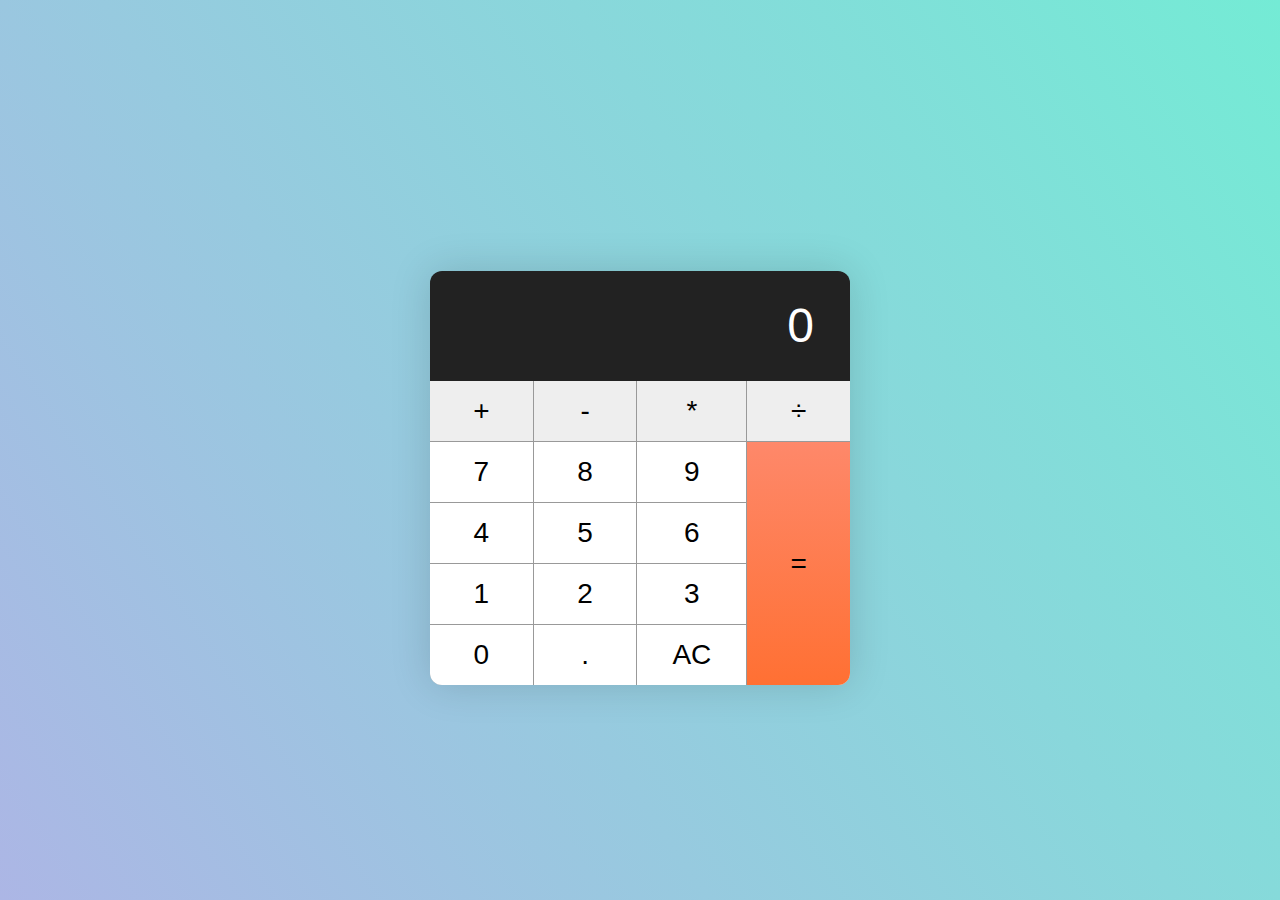
<file: calculadora_completa.html>
<!DOCTYPE html>
<html>
<head>
    <meta charset='utf-8'>
    <meta http-equiv='X-UA-Compatible' content='IE=edge'>
    <title>Calculadora Completa</title>
    <style>
        .calculator__keys { 
            display: grid; 
            /* o resto do CSS necessário */ 
        }
        
html {
  box-sizing: border-box;
}

*,
*::before,
*::after {
  box-sizing: inherit;
}

body {
  margin: 0;
}

/* Responsive Images */

embed,
iframe,
img,
object,
video {
  max-width: 100%;
}

h1,
h2,
h3,
h4,
h5,
h6,
ul,
ol,
li,
p,
pre,
blockquote,
figure,
hr {
  margin: 0;
  padding-right: 0;
  padding-left: 0;
}

a {
  text-decoration: none;
}

a:focus {
  outline: none;
}

h1,
h2,
h3,
h4,
h5,
h6 {
  display: block;
}

/* Removes all decimals and discs from lists */

ol,
ul {
  list-style: none;
}

/* 
 * Completely resets form items
 * ----------------------------
 * Super hard reset that removes all borders
 * and radiuses of all form items (including
 * checkboxes and radios)
 */

input,
textarea,
button {
  border: 0;
  border-radius: 0;
  background-color: transparent;
  font-size: inherit;
  font-family: inherit;
  font-weight: inherit;
  outline: none;
  appearance: none;
  text-align: left;
}

input:hover,
input:active,
input:focus,
textarea:hover,
textarea:active,
textarea:focus,
button:hover,
button:active,
button:focus {
  outline: none;
}

:root {
  font-family: Helvetica, Arial, sans-serif;
}

html {
  font-size: 175%;
  font-weight: 300;
  line-height: 1.3;
}

body {
  align-items: center;
  background-image: linear-gradient(236deg, #74ebd5, #acb6e5);
  display: flex;
  height: 100vh;
  justify-content: center;
}

.container {
  max-width: 20em;
}

.container > p {
  text-align: center;
}

.calculator {
  border-radius: 12px;
  box-shadow: 0 0 40px 0px rgba(0, 0, 0, 0.15);
  margin-left: auto;
  margin-right: auto;
  margin-top: 2em;
  max-width: 15em;
  overflow: hidden;
}

.calculator__display {
  background-color: #222222;
  color: #fff;
  font-size: 1.714285714em;
  padding: 0.5em 0.75em;
  text-align: right;
}

.calculator__keys {
  background-color: #999;
  display: grid;
  grid-gap: 1px;
  grid-template-columns: repeat(4, 1fr);
}

.calculator__keys > * {
  background-color: #fff;
  padding: 0.5em 1.25em;
  position: relative;
  text-align: center;
}

.calculator__keys > *:active::before,
.calculator__keys > .is-depressed::before {
  background-color: rgba(0, 0, 0, 0.2);
  bottom: 0;
  box-shadow: 0 0 6px 0 rgba(0, 0, 0, 0.5) inset;
  content: "";
  left: 0;
  opacity: 0.3;
  position: absolute;
  right: 0;
  top: 0;
  z-index: 1;
}

.key--operator {
  background-color: #eee;
}

.key--equal {
  background-image: linear-gradient(to bottom, #fe886a, #ff7033);
  grid-column: -2;
  grid-row: 2 / span 4;
}

    </style>
</head>
<body>

    <div class="calculator">
        <div class="calculator__display">0</div>
        <div class="calculator__keys">
            <button class="key--operator" data-action="add">+</button>
            <button class="key--operator" data-action="subtract">-</button>
            <button class="key--operator" data-action="multiply">*</button>
            <button class="key--operator" data-action="divide">÷</button>
            <button>7</button>
            <button>8</button>
            <button>9</button>
            <button>4</button>
            <button>5</button>
            <button>6</button>
            <button>1</button>
            <button>2</button>
            <button>3</button>
            <button>0</button>
            <button data-action="decimal">.</button>
            <button data-action="clear">AC</button>
            <button class="key--equal" data-action="calculate">=</button>
        </div>
      </div> 

      <script type="text/javascript">
        const calculator = document.querySelector('.calculator');
        const keys = calculator.querySelector('.calculator__keys')
        const display = document.querySelector('.calculator__display');

        keys.addEventListener('click', e => {
        if (e.target.matches('button')) {
            const key = e.target;
            const action = key.dataset.action;
            const keyContent = key.textContent;
            const displayedNum = display.textContent;
            const previousKeyType = calculator.dataset.previousKeyType;

            if (!action) {
            console.log('tecla numérica');
                if (displayedNum === '0'|| previousKeyType === 'operator') {
                   display.textContent = keyContent;
                } else {
                display.textContent = displayedNum + keyContent;
                }
                Array.from(key.parentNode.children).forEach(k => k.classList.remove('is-depressed'));
            }
            if (action === 'add' || action === 'subtract' || action === 'multiply' || action === 'divide') {
                key.classList.add('is-depressed');
                // Adiciona um atributo personalizado
                calculator.dataset.previousKeyType = 'operator';
                calculator.dataset.firstValue = displayedNum;
                calculator.dataset.operator = action;
            }
            if (action === 'decimal') {
                display.textContent = displayedNum + '.';
            }

            if (action === 'clear') {
                  console.log('clear key!')
            }

            if (action === 'calculate') {
                const firstValue = calculator.dataset.firstValue;
                const operator = calculator.dataset.operator
                const secondValue = displayedNum;
                display.textContent = calculate(firstValue, operator, secondValue);
            }
        }
        });

        const calculate = (n1, operator, n2) => {
            let result = ''
  
            if (operator === 'add') {
            result = parseFloat(n1) + parseFloat(n2);
            } else if (operator === 'subtract') {
            result = parseFloat(n1) - parseFloat(n2);
            } else if (operator === 'multiply') {
            result = parseFloat(n1) * parseFloat(n2);
            } else if (operator === 'divide') {
            result = parseFloat(n1) / parseFloat(n2);
            }
  
            return result
        }
      </script>
</body>
</html>
</file>
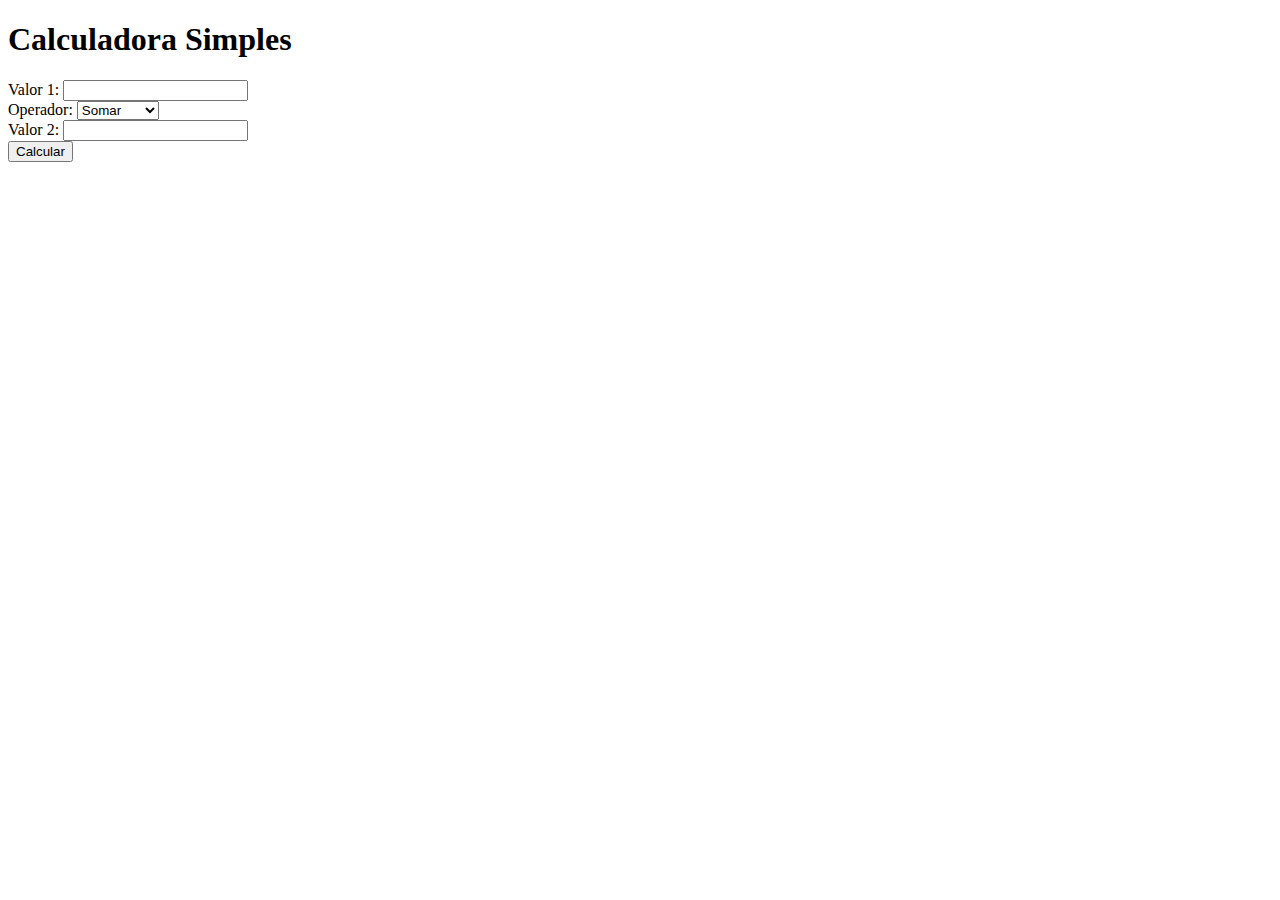
<file: calculadora_simples.html>
<!DOCTYPE html>
<html>
<head>
    <meta charset='utf-8'>
    <meta http-equiv='X-UA-Compatible' content='IE=edge'>
    <title>Calculadora Simples</title>
</head>
<body>
    <h1>Calculadora Simples</h1>

    
        Valor 1: <input type="text" id="valor1" name="valor1"/><br>
        Operador: <select id="operador">
                           <option value="somar">Somar</option>
                           <option value="subtrair">subtrair</option>
                           <option value="Multiplicar">Multiplicar</option>
                           <option value="Dividir">Dividir</option>
                   </select><br>
        Valor 2: <input type="text" id="valor2" name="valor2"/><br/>
        <button onclick="calcular()">Calcular</button>
    
        <div id="resultado"></div>


    <script type="text/javascript">
        function calcular(){
            console.log("Olá");
            var v1 = document.getElementById("valor1");
            var v2 = document.getElementById("valor2");
            var operador = document.getElementById("operador");
            var operacaoSelecionada = operador.options[operador.selectedIndex].value;

            console.log(v1.value);
            console.log(v2.value);
            console.log(operacaoSelecionada);
            var resultado;
            switch(operacaoSelecionada){
                case("somar") : {
                    resultado = parseFloat(v1.value) + parseFloat(v2.value);
                    console.log(resultado);
                    break;
                }
                case("subtrair") : {
                    resultado = parseFloat(v1.value) - parseFloat(v2.value);
                    break;

                } case("multiplicar") : {
                    resultado = parseFloat(v1.value) * parseFloat(v2.value);
                    break;

                }
                case("dividir") : {
                    resultado = parseFloat(v1.value) / parseFloat(v2.value);
                    break;
                
                }
            }

            var divResultado = document.getElementById("resultado");
            divResultado.innerText = resultado;
        }
    </script>

</body>
</html>
</file>
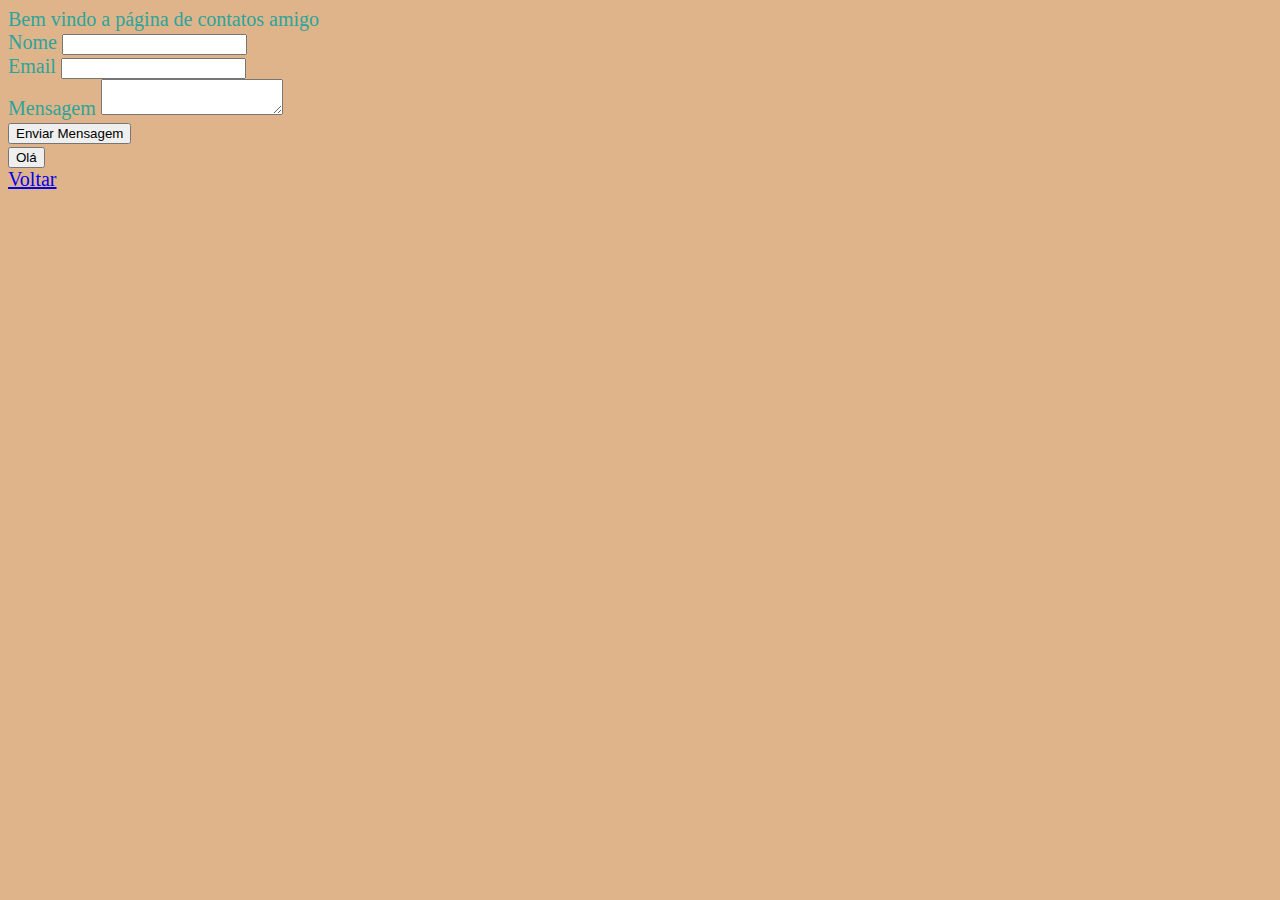
<file: contato.html>
<!DOCTYPE html>
<html>
<head>
    <meta charset='utf-8'>
    <meta http-equiv='X-UA-Compatible' content='IE=edge'>
    <title>Contato</title>
    <link rel="stylesheet" href="estilo/style.css"/>
    <script type="text/javascript">
        function confirmarEnvio(){
            if(confirm("Você deseja realmente enviar uma mensagem?")){
                alert("O formulário será enviado");
                return true;
            }else{
                alert("O envio foi cancelado!");
                return false;
            }
        }

        function chamarFuncao(){
            var elementoTextoDinamico = document.getElementById("textoDinamico");
            elementoTextoDinamico.innerText = "Olá!";
            for(i = 0 ; i < 10 ; i++){
                elementoTextoDinamico.innerText = elementoTextoDinamico.innerText + i;

            }
            
        }
    </script>
</head>
<body>
    Bem vindo a página de contatos amigo

    <br/>

    <form method="GET" action="contato.html" onsubmit="return confirmarEnvio()">
        <div>
            <label for="nome">Nome</label>
            <input type="text" name="nome" id="nome"/>
        </div>
        <div>
            <label for="email">Email</label>
            <input type="email" name="email" id="email"/>
        </div>    
        <div>
            <label for="msg">Mensagem</label>
            <textarea name="msg" id="msg"></textarea>
        </div>
        <div>
             <input type="submit" value="Enviar Mensagem"/>
        </div>
    </form>
    <button onclick="chamarFuncao()">Olá</button>
    <div id="textoDinamico"></div>

    <a href="index.html">Voltar</a>
</body>
</html>
</file>
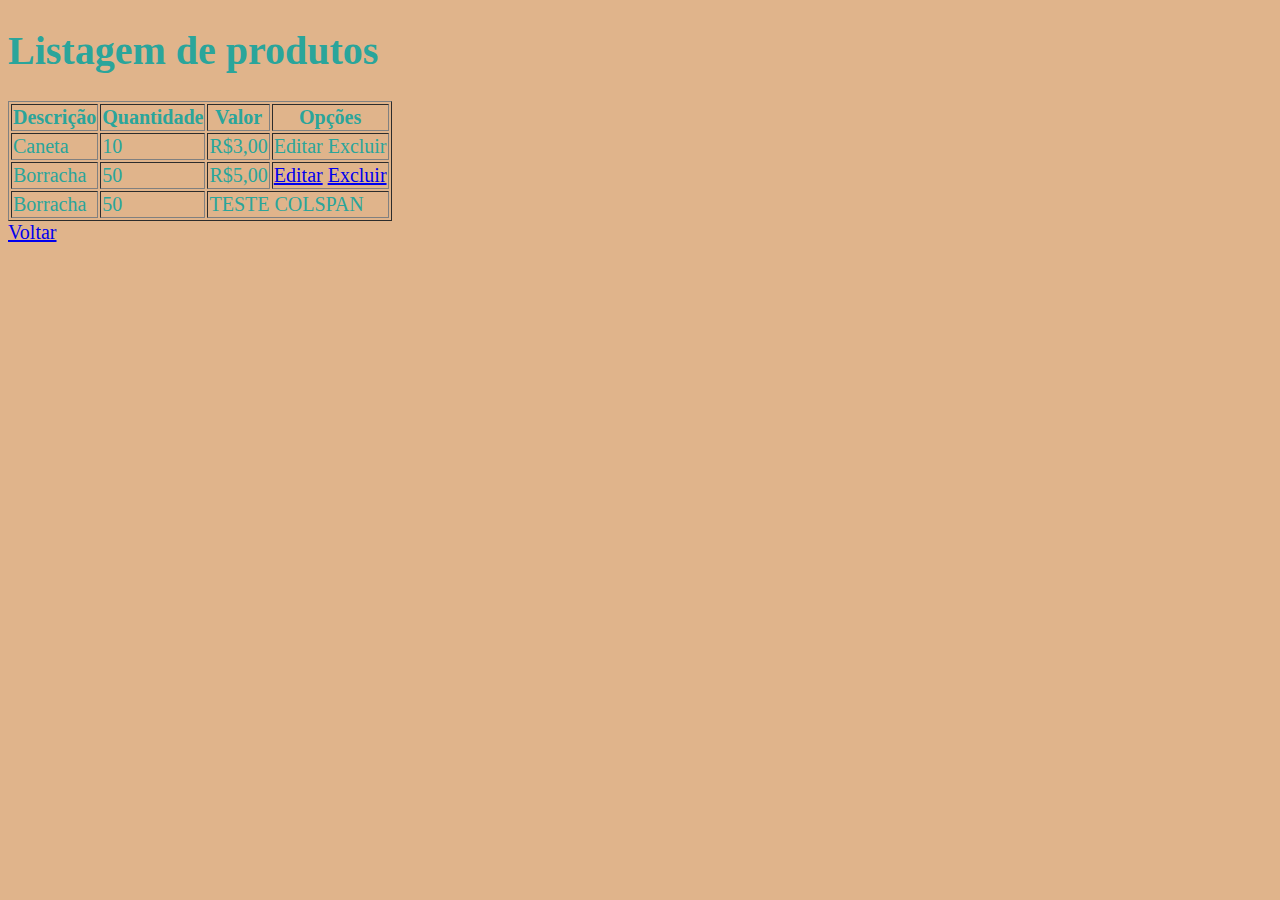
<file: produtos/produto.html>
<!DOCTYPE html>
<html>
<head>
    <meta charset='utf-8'>
    <meta http-equiv='X-UA-Compatible' content='IE=edge'>
    <title>Listagem de Produtos</title>
    <link rel="stylesheet" href="../estilo/style.css"/>

</head>
<body>
    <h1>Listagem de produtos</h1>


    <table border="1">
        <tr>
              <th>Descrição</th>
              <th>Quantidade</th>
              <th>Valor</th>
              <th>Opções</th>
        </tr>
        <tr>
           <td>Caneta</td>
           <td>10</td>
           <td>R$3,00</td>
           <td>Editar Excluir</td>
        </tr>
        <tr>
            <td>Borracha</td>
            <td>50</td>
            <td>R$5,00</td>
            <td><a href="#">Editar</a>
                <a href="#">Excluir</a></td>
         </tr>
         <tr>
            <td>Borracha</td>
            <td>50</td>
            <td colspan="2">TESTE COLSPAN</td>

         </tr>
    </table>    



    <a href="../index.html">Voltar</a>
</body>
</html>
</file>
<file: estilo/style.css>
body{
    background-color: #e0b48b;
    color: rgb(42, 165, 155);
    font-size: 20px;
}

.corTextoCadastro{
    color: red;
}

.paragrafo-class{
    font-size: 2em;
}

.botao{
    width: 200px;
    height: 40px;
    border: 0.5em solid black;
    background-color: green;
    border-radius: 25px;
    text-align: center;
    
    font-weight: bold;
    font-size: 22px;
    padding-top: 10px;
    font-family: Arial, Helvetica, sans-serif;
}
</file>
